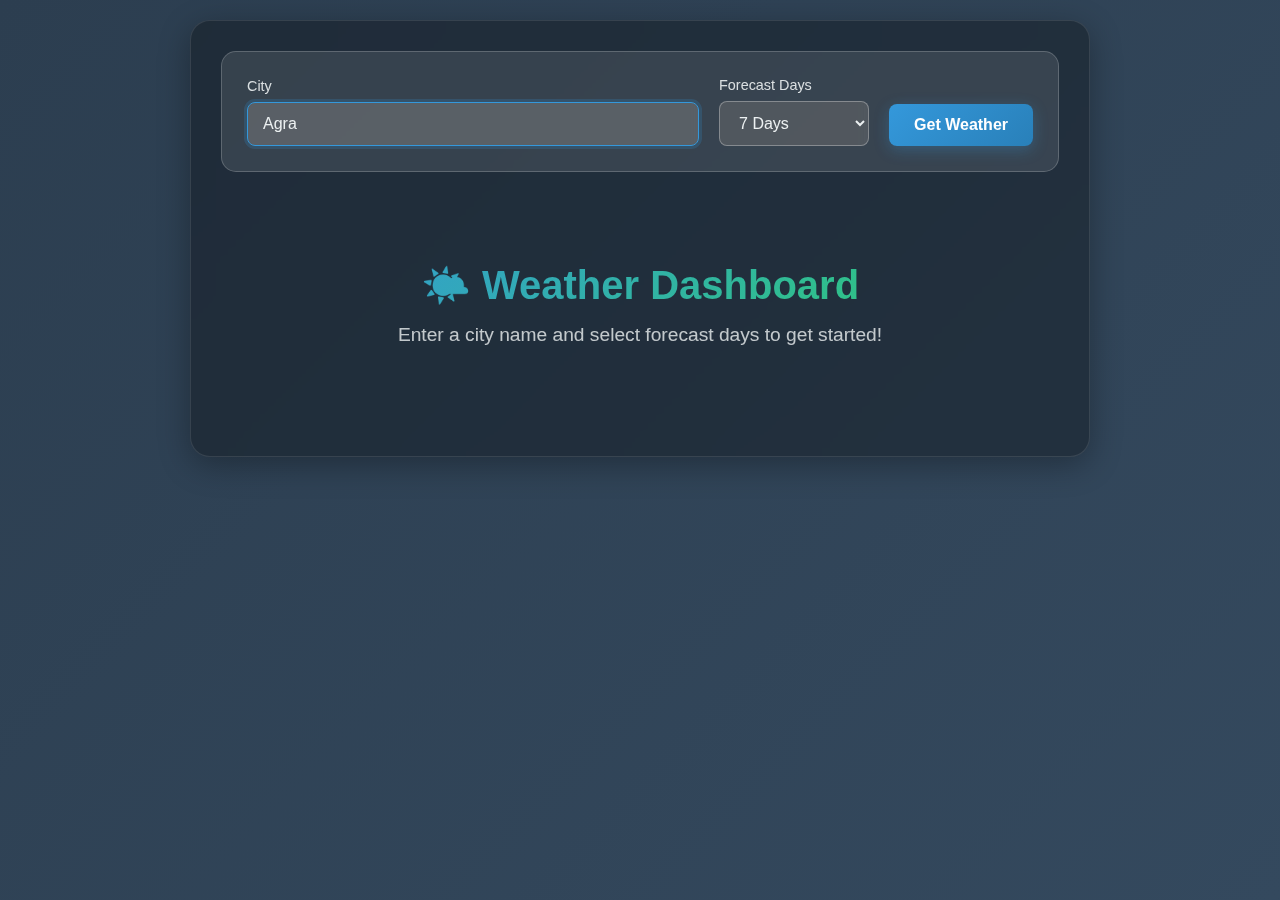
<file: UI/index.html>
<!DOCTYPE html>
<html lang="en">
  <head>
    <meta charset="UTF-8" />
    <meta name="viewport" content="width=device-width, initial-scale=1.0" />
    <title>Weather Dashboard</title>
    <link rel="stylesheet" href="styles.css" />
  </head>
  <body>
    <div class="weather-container">
      <!-- Search Form -->
      <div class="search-section">
        <form id="weather-form" class="search-form">
          <div class="form-group">
            <label for="city-input">City</label>
            <input
              type="text"
              id="city-input"
              placeholder="Enter city name"
              value="Agra"
              required
            />
          </div>
          <div class="form-group">
            <label for="days-input">Forecast Days</label>
            <select id="days-input" required>
              <option value="3">3 Days</option>
              <option value="5">5 Days</option>
              <option value="7" selected>7 Days</option>
              <option value="10">10 Days</option>
            </select>
          </div>
          <button type="submit" class="search-btn">Get Weather</button>
        </form>
      </div>

      <div id="weather-content" class="welcome">
        <div class="welcome-message">
          <h2>🌤️ Weather Dashboard</h2>
          <p>Enter a city name and select forecast days to get started!</p>
        </div>
      </div>
    </div>

    <script src="script.js"></script>
  </body>
</html>
</file>
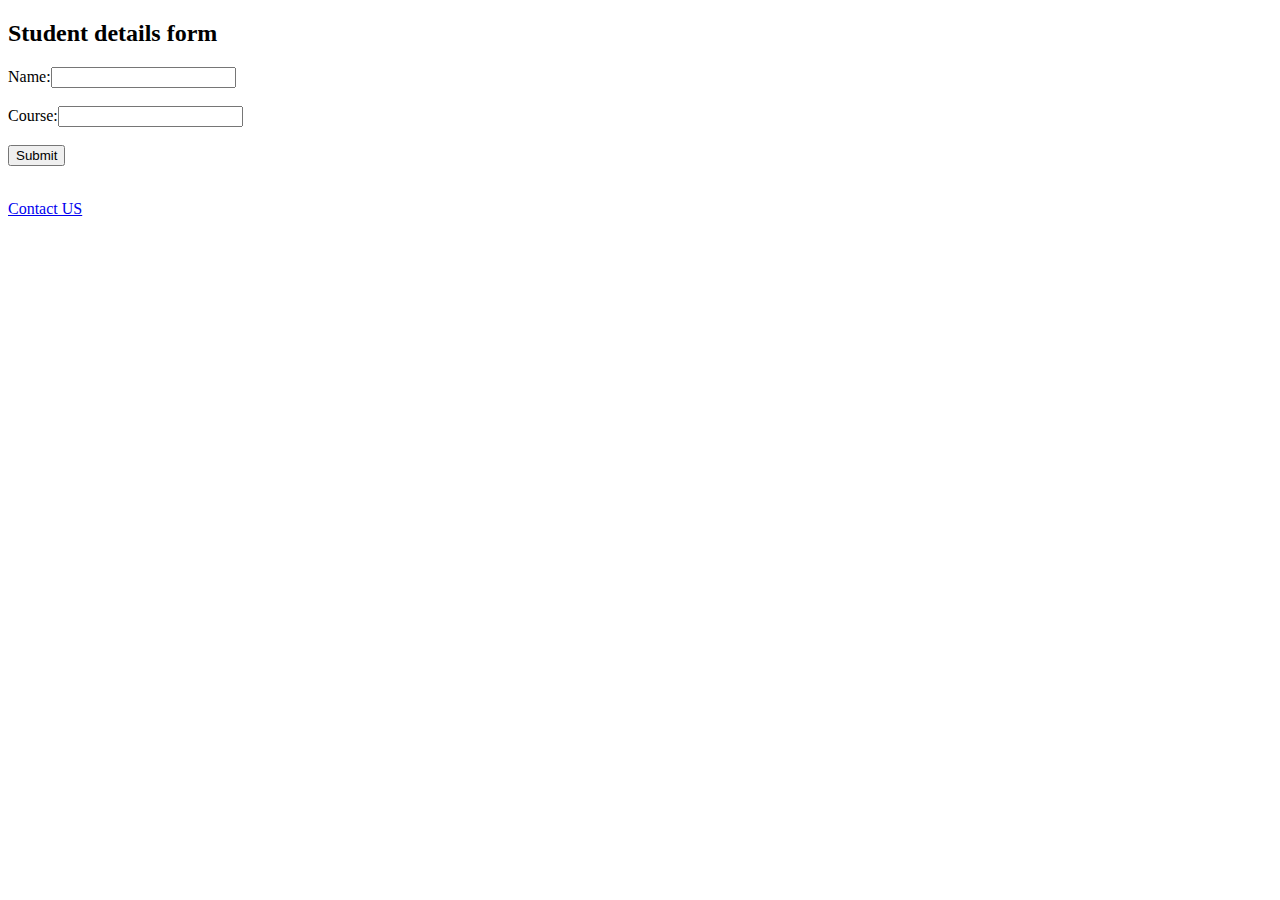
<file: HttpServelet/src/main/webapp/WEB-INF/index.html>
<!DOCTYPE html>
<html lang="en">
<head>
    <meta charset="UTF-8">
    <title>Title</title>
</head>
<body>

<h2>Student details form</h2>
<form action="login" method="post">

    Name:<input type="text" name="name" required><br><br>
    Course:<input type="text" name="course" required><br><br>
    <input type="submit" value="Submit">
</form>

<br>
<p><a href="login">Contact US</p>

</body>
</html>
</file>
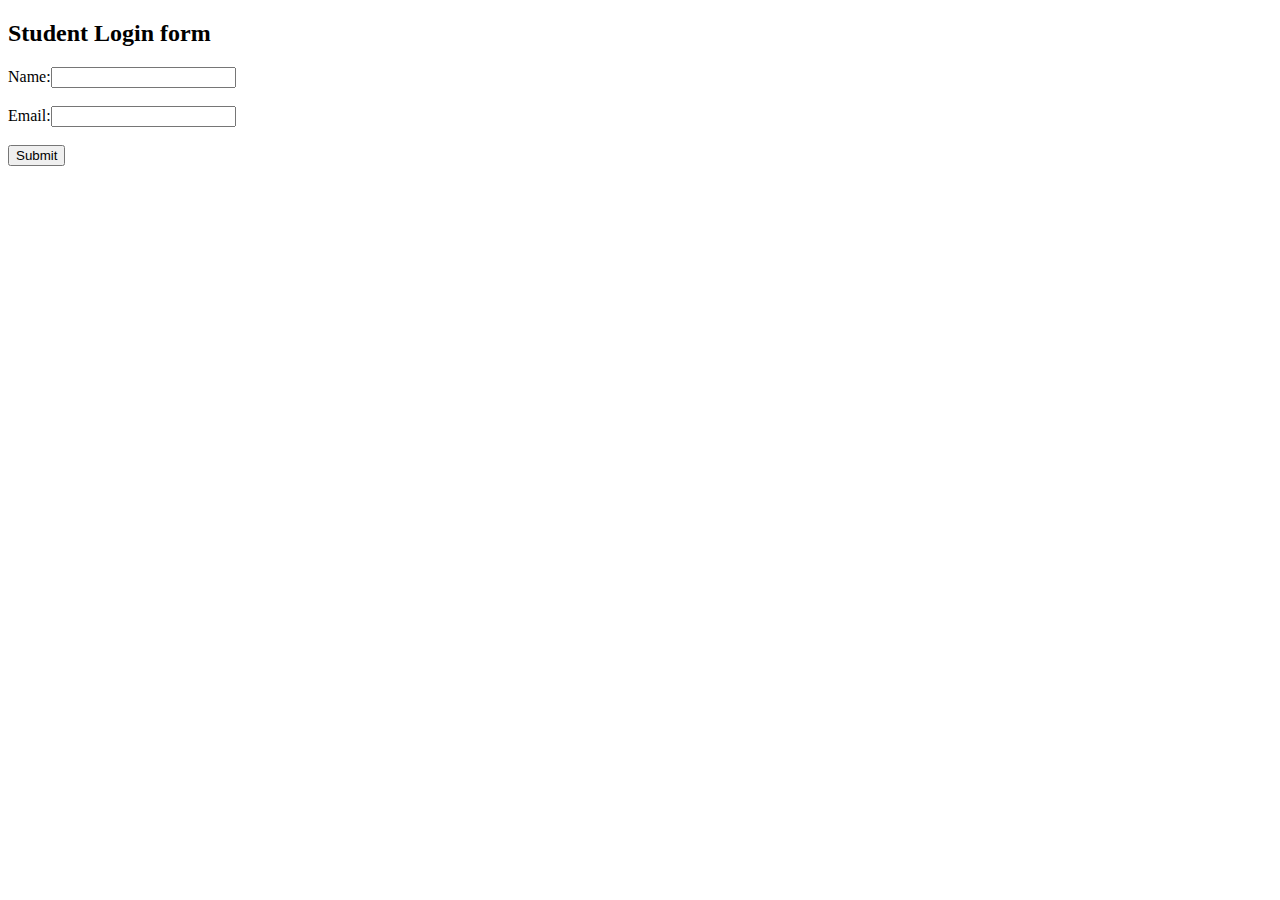
<file: SessionDemo/src/main/webapp/WEB-INF/index.html>
<!DOCTYPE html>
<html lang="en">
<head>
    <meta charset="UTF-8">
    <title>Title</title>
</head>
<body>

<h2>Student Login form</h2>
<form action="login" method="post">
    Name:<input type="text" name="name" required><br><br>
    Email:<input type="text" name="email" required><br><br>
    <input type="submit" value="Submit">
</form>
</body>
</html>
</file>
<file: UI/styles.css>
* {
    margin: 0;
    padding: 0;
    box-sizing: border-box;
}

body {
    font-family: 'Segoe UI', Tahoma, Geneva, Verdana, sans-serif;
    background: linear-gradient(135deg, #2c3e50 0%, #34495e 100%);
    min-height: 100vh;
    color: #ecf0f1;
    padding: 20px;
}

.weather-container {
    max-width: 900px;
    margin: 0 auto;
    background: rgba(0, 0, 0, 0.3);
    backdrop-filter: blur(10px);
    border-radius: 20px;
    padding: 30px;
    box-shadow: 0 8px 32px rgba(0, 0, 0, 0.3);
    border: 1px solid rgba(255, 255, 255, 0.1);
    position: relative;
}

.header {
    display: flex;
    justify-content: space-between;
    align-items: flex-start;
    margin-bottom: 30px;
}

.location-info h1 {
    font-size: 1.2rem;
    font-weight: 400;
    margin-bottom: 5px;
    opacity: 0.8;
}

.location-info .city {
    font-size: 1.5rem;
    font-weight: 600;
}

.weather-title {
    text-align: right;
}

.weather-title h2 {
    font-size: 2rem;
    font-weight: 300;
    margin-bottom: 5px;
}

.weather-title .time {
    font-size: 1rem;
    opacity: 0.7;
}

.main-weather {
    display: flex;
    align-items: center;
    gap: 30px;
    margin-bottom: 40px;
}

.weather-icon {
    width: 120px;
    height: 120px;
    filter: drop-shadow(0 4px 8px rgba(0, 0, 0, 0.3));
}

.temperature-info {
    flex: 1;
}

.temperature {
    font-size: 4rem;
    font-weight: 300;
    line-height: 1;
    margin-bottom: 10px;
}

.weather-details {
    display: grid;
    grid-template-columns: repeat(auto-fit, minmax(200px, 1fr));
    gap: 20px;
    margin-bottom: 30px;
}

.detail-item {
    background: rgba(255, 255, 255, 0.1);
    padding: 15px;
    border-radius: 10px;
    border: 1px solid rgba(255, 255, 255, 0.1);
}

.detail-item .label {
    font-size: 0.9rem;
    opacity: 0.7;
    margin-bottom: 5px;
}

.detail-item .value {
    font-size: 1.1rem;
    font-weight: 500;
}

.forecast-section {
    margin-top: 40px;
}

.section-title {
    font-size: 1.1rem;
    margin-bottom: 20px;
    opacity: 0.8;
    font-weight: 500;
}

.forecast-container {
    display: grid;
    grid-template-columns: repeat(auto-fit, minmax(120px, 1fr));
    gap: 15px;
}

.forecast-day {
    background: rgba(255, 255, 255, 0.1);
    border-radius: 15px;
    padding: 20px 15px;
    text-align: center;
    border: 1px solid rgba(255, 255, 255, 0.1);
    transition: transform 0.2s ease, background 0.2s ease;
}

.forecast-day:hover {
    transform: translateY(-5px);
    background: rgba(255, 255, 255, 0.15);
}

.forecast-day .day {
    font-size: 0.9rem;
    font-weight: 500;
    margin-bottom: 10px;
}

.forecast-day .forecast-icon {
    width: 40px;
    height: 40px;
    margin: 0 auto 10px;
    filter: drop-shadow(0 2px 4px rgba(0, 0, 0, 0.3));
}

.forecast-day .temp-range {
    display: flex;
    justify-content: space-between;
    align-items: center;
    font-size: 0.9rem;
}

.temp-max {
    font-weight: 600;
}

.temp-min {
    opacity: 0.7;
}

.loading {
    text-align: center;
    padding: 40px;
    font-size: 1.1rem;
    opacity: 0.7;
}

.error {
    text-align: center;
    padding: 40px;
    color: #e74c3c;
    font-size: 1.1rem;
}

.error button {
    margin-top: 20px;
    padding: 10px 20px;
    background: rgba(255, 255, 255, 0.1);
    border: 1px solid rgba(255, 255, 255, 0.2);
    color: #ecf0f1;
    border-radius: 5px;
    cursor: pointer;
    transition: all 0.2s ease;
}

.error button:hover {
    background: rgba(255, 255, 255, 0.2);
    transform: translateY(-1px);
}

/* Search Form Styles */
.search-section {
    background: rgba(255, 255, 255, 0.1);
    border-radius: 15px;
    padding: 25px;
    margin-bottom: 30px;
    border: 1px solid rgba(255, 255, 255, 0.2);
}

.search-form {
    display: grid;
    grid-template-columns: 1fr 150px auto;
    gap: 20px;
    align-items: end;
}

.form-group {
    display: flex;
    flex-direction: column;
    gap: 8px;
}

.form-group label {
    font-size: 0.9rem;
    font-weight: 500;
    opacity: 0.9;
}

.form-group input,
.form-group select {
    padding: 12px 15px;
    border: 1px solid rgba(255, 255, 255, 0.3);
    background: rgba(255, 255, 255, 0.1);
    border-radius: 8px;
    color: #ecf0f1;
    font-size: 1rem;
    transition: all 0.2s ease;
    backdrop-filter: blur(5px);
}

.form-group input:focus,
.form-group select:focus {
    outline: none;
    border-color: #3498db;
    background: rgba(255, 255, 255, 0.15);
    box-shadow: 0 0 0 3px rgba(52, 152, 219, 0.2);
}

.form-group input::placeholder {
    color: rgba(236, 240, 241, 0.6);
}

.form-group select option {
    background: #34495e;
    color: #ecf0f1;
}

.search-btn {
    padding: 12px 25px;
    background: linear-gradient(135deg, #3498db, #2980b9);
    border: none;
    border-radius: 8px;
    color: white;
    font-size: 1rem;
    font-weight: 600;
    cursor: pointer;
    transition: all 0.2s ease;
    height: fit-content;
    box-shadow: 0 4px 15px rgba(52, 152, 219, 0.3);
}

.search-btn:hover {
    transform: translateY(-2px);
    box-shadow: 0 6px 20px rgba(52, 152, 219, 0.4);
}

.search-btn:active {
    transform: translateY(0);
}

.search-btn:disabled {
    opacity: 0.6;
    cursor: not-allowed;
    transform: none;
}

/* Welcome Message */
.welcome {
    text-align: center;
    padding: 60px 20px;
}

.welcome-message h2 {
    font-size: 2.5rem;
    margin-bottom: 15px;
    background: linear-gradient(135deg, #3498db, #2ecc71);
    -webkit-background-clip: text;
    -webkit-text-fill-color: transparent;
    background-clip: text;
}

.welcome-message p {
    font-size: 1.2rem;
    opacity: 0.8;
    margin-bottom: 20px;
}

/* Refresh Button for Weather Display */
.refresh-btn {
    position: absolute;
    top: 30px;
    right: 30px;
    background: rgba(255, 255, 255, 0.1);
    border: 1px solid rgba(255, 255, 255, 0.2);
    color: #ecf0f1;
    padding: 10px 20px;
    border-radius: 8px;
    cursor: pointer;
    font-size: 0.9rem;
    transition: all 0.2s ease;
    z-index: 10;
}

.refresh-btn:hover {
    background: rgba(255, 255, 255, 0.2);
    transform: translateY(-1px);
}

/* Responsive Design */
@media (max-width: 768px) {
    body {
        padding: 10px;
    }
    
    .weather-container {
        padding: 20px;
    }
    
    .search-form {
        grid-template-columns: 1fr;
        gap: 15px;
    }
    
    .main-weather {
        flex-direction: column;
        text-align: center;
    }

    .header {
        flex-direction: column;
        text-align: center;
        gap: 20px;
    }

    .weather-title {
        text-align: center;
    }

    .temperature {
        font-size: 3rem;
    }

    .forecast-container {
        grid-template-columns: repeat(auto-fit, minmax(100px, 1fr));
    }
    
    .weather-details {
        grid-template-columns: 1fr;
    }
    
    .refresh-btn {
        position: relative;
        top: 0;
        right: 0;
        margin-bottom: 20px;
        display: block;
        width: 100%;
    }
    
    .welcome-message h2 {
        font-size: 2rem;
    }
    
    .welcome-message p {
        font-size: 1rem;
    }
}
</file>
